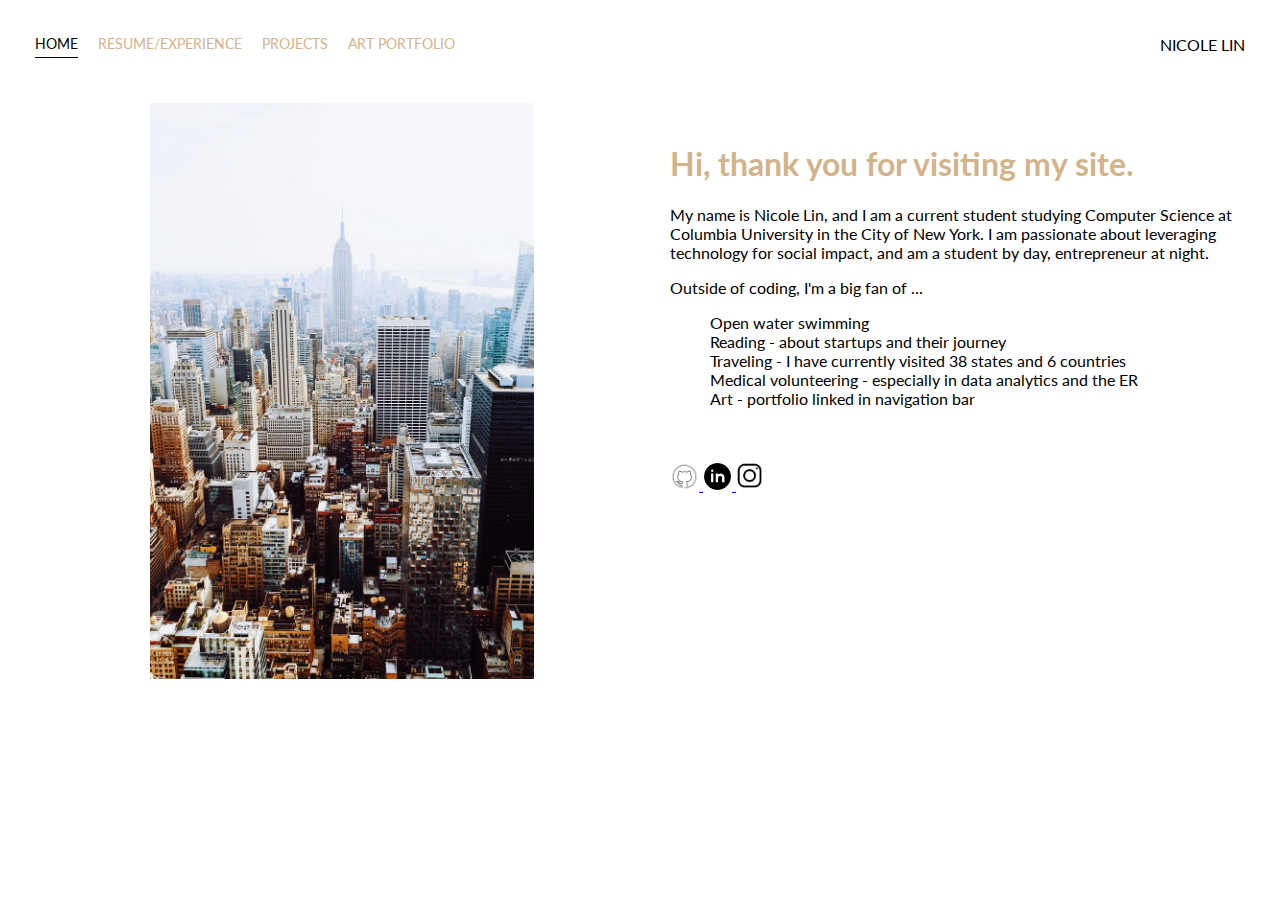
<file: index.html>
<!DOCTYPE html>
<html lang='en'>

<head>
  <meta charset='UTF-8'>
  <title>Portfolio Homepage</title>
  <link href="https://fonts.googleapis.com/css?family=Lato" rel="stylesheet">
  <link rel="stylesheet" href="styles.css">
</head>

<body>
  <div class="container">
    <div class="nav-wrapper">
      <div class="left-side">
        <div class="nav-link-wrapper active-nav-link">
          <a href="index.html">Home</a>
        </div>

        <div class="nav-link-wrapper">
          <a href="experience.html">resume/experience</a>
        </div>

        <div class="nav-link-wrapper">
          <a href="projects.html">Projects</a>
        </div>

        <div class="nav-link-wrapper">
          <a href="art.html">Art portfolio</a>
        </div>

      </div>

      <div class="right-side">
        <div class="brand">
          NICOLE LIN
        </div>
      </div>
    </div>

    <div class="content-wrapper">
      <div class="two-column-wrapper">
        <div class="profile-image-wrapper">
          <img src="images/nyc.jpeg" alt=""/>
        </div>

        <div class="profile-content-wrapper">
          <h1 style="color:tan">Hi, thank you for visiting my site.</h1>
          <p>My name is Nicole Lin, and I am a current student studying Computer Science at Columbia University in the City of
            New York. I am passionate about leveraging technology for social impact, and am a student by day, entrepreneur at night.
          </p>

          <p>Outside of coding, I'm a big fan of ...</p>
          <ul style="list-style-type:none;">
            <li>Open water swimming</li>
            <li>Reading - about startups and their journey</li>
            <li>Traveling - I have currently visited 38 states and 6 countries</li>
            <li>Medical volunteering - especially in data analytics and the ER</li>
            <li>Art - portfolio linked in navigation bar</li>
          </ul>
          <br>
          <br>
          <div>
            <a href="https://github.com/nlin0907" target="_blank">
              <img class="social-icons" src="images/github.png">
            </a>
            <a href="https://www.linkedin.com/in/nicolelin2/" target="_blank">
              <img class="social-icons" src="images/linkedin.png">
            </a>
            <a href="https://www.instagram.com/nicole.s.lin/" target="_blank">
              <img class="social-icons" src="images/ig2.png">
            </a>
          </div>

        </div>
      </div>
    </div>
  </div>


</body>
<script>
  const portfolioItems = document.querySelectorAll('.portfolio-item-wrapper');

portfolioItems.forEach(portfolioItem => {
  portfolioItem.addEventListener('mouseover', () => {
    console.log(portfolioItem.childNodes[1].classList)
    portfolioItem.childNodes[1].classList.add('image-blur');
  });

  portfolioItem.addEventListener('mouseout', () => {
    console.log(portfolioItem.childNodes[1].classList)
    portfolioItem.childNodes[1].classList.remove('image-blur');
  });
});
</script>

</html>
</file>
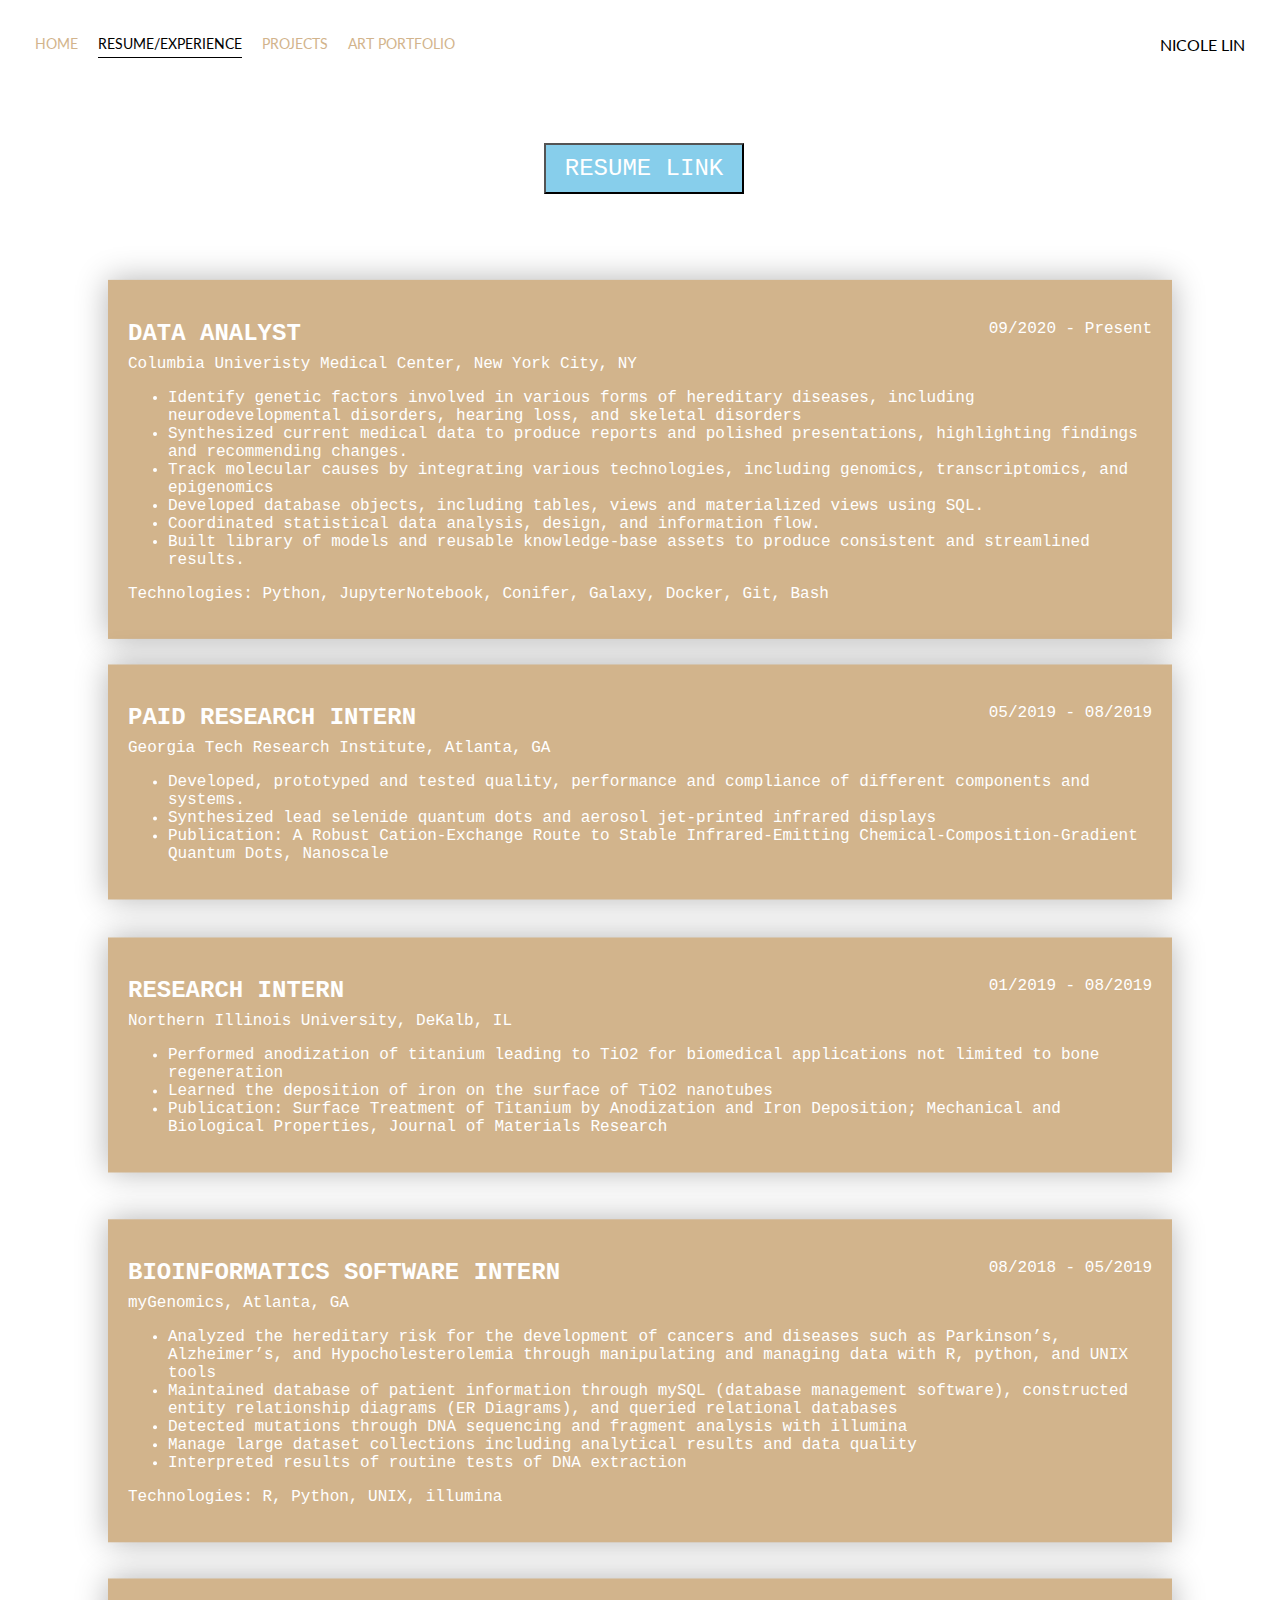
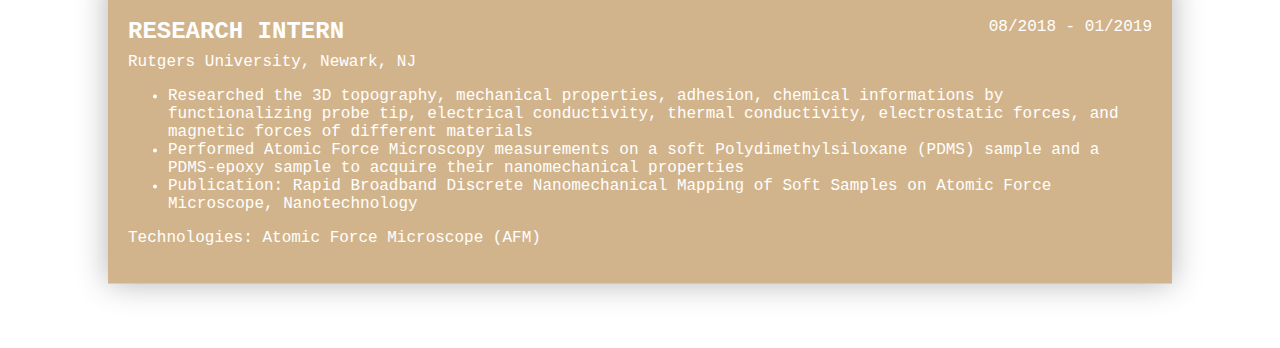
<file: experience.html>
<!DOCTYPE html>
<html lang='en'>

<head>
  <meta charset='UTF-8'>
  <title>Portfolio Homepage</title>
  <link href="https://fonts.googleapis.com/css?family=Lato" rel="stylesheet">
  <link rel="stylesheet" href="styles.css">
  <style>
      button {
        display: inline-block;
        background-color: skyblue;
        color: white;
        text-align: center;
        font-size: 24px;
        font-family: Courier;
        padding: 10px;
        width: 200px;
        transition: all 0.5s;
        cursor: pointer;
      }
      button span {
        cursor: pointer;
        display: inline-block;
        position: relative;
        transition: 0.5s;
      }
      button span:after {
        content: '\00bb';
        position: absolute;
        opacity: 0;
        top: 0;
        right: -20px;
        transition: 0.5s;
      }
      button:hover {
        background-color: black;
      }
      button:hover span {
        padding-right: 25px;
      }
      button:hover span:after {
        opacity: 1;
        right: 0;
      }
    </style>
</head>

<body>
  <div class="container">
    <div class="nav-wrapper">
      <div class="left-side">
        <div class="nav-link-wrapper">
          <a href="index.html">Home</a>
        </div>

        <div class="nav-link-wrapper active-nav-link">
          <a href="experience.html">resume/experience</a>
        </div>

        <div class="nav-link-wrapper">
          <a href="projects.html">Projects</a>
        </div>

        <div class="nav-link-wrapper">
          <a href="art.html">Art portfolio</a>
        </div>

      </div>

      <div class="right-side">
        NICOLE LIN
      </div>
    </div>
    </div>

    <div class="center1">
      <a href="Nicole Lin Resume.pdf" target="_blank"><button type="button">RESUME LINK</button></a>
    </div>

    <div class="box">
      <h2 style="font-family: 'Courier'"><span class="left">DATA ANALYST</span></h2>
      <span class="right" style="font-family: 'Courier'">09/2020 - Present</span>
      <br>
      <p style="font-family: 'Courier'">Columbia Univeristy Medical Center, New York City, NY</p>
      <ul style="font-family: 'Courier'">
        <li>Identify genetic factors involved
          in various forms of hereditary diseases, including neurodevelopmental
          disorders, hearing loss, and skeletal disorders</li>
        <li>Synthesized current medical data to produce reports and polished presentations,
          highlighting findings and recommending changes.</li>
        <li>Track molecular causes by integrating various technologies, including genomics,
          transcriptomics, and epigenomics</li>
        <li>Developed database objects, including tables, views and materialized views using SQL.</li>
        <li>Coordinated statistical data analysis, design, and information flow.</li>
        <li>Built library of models and reusable knowledge-base assets to produce consistent and streamlined results.</li>
      </ul>
      <p style="font-family: 'Courier'">Technologies: Python, JupyterNotebook, Conifer, Galaxy, Docker, Git, Bash</p>
    </div>
    <br><br>

    <div class="box">
      <h2 style="font-family: 'Courier'"><span class="left">PAID RESEARCH INTERN</span></h2>
      <span class="right" style="font-family: 'Courier'">05/2019 - 08/2019</span>
      <br>
      <p style="font-family: 'Courier'">Georgia Tech Research Institute, Atlanta, GA</p>
      <ul style="font-family: 'Courier'">
        <li>Developed, prototyped and tested quality, performance and compliance of different components and systems.</li>
        <li>Synthesized lead selenide quantum dots and aerosol jet-printed infrared displays</li>
        <li>Publication: A Robust Cation-Exchange Route to Stable Infrared-Emitting Chemical-Composition-Gradient Quantum Dots, Nanoscale</li>
      </ul>
    </div>
    <br><br>

    <div class="box">
      <h2 style="font-family: 'Courier'"><span class="left">RESEARCH INTERN</span></h2>
      <span class="right" style="font-family: 'Courier'">01/2019 - 08/2019</span>
      <br>
      <p style="font-family: 'Courier'">Northern Illinois University, DeKalb, IL</p>
      <ul style="font-family: 'Courier'">
        <li>Performed anodization of titanium leading to TiO2 for biomedical applications not limited to bone regeneration</li>
        <li>Learned the deposition of iron on the surface of TiO2 nanotubes</li>
        <li>Publication: Surface Treatment of Titanium by Anodization and Iron Deposition;
          Mechanical and Biological Properties, Journal of Materials Research</li>
      </ul>
    </div>
    <br><br>

    <div class="box">
      <h2 style="font-family: 'Courier'"><span class="left">BIOINFORMATICS SOFTWARE INTERN</span></h2>
      <span class="right" style="font-family: 'Courier'">08/2018 - 05/2019</span>
      <br>
      <p style="font-family: 'Courier'">myGenomics, Atlanta, GA</p>
      <ul style="font-family: 'Courier'">
        <li>Analyzed the hereditary risk for the development of cancers and diseases such as Parkinson’s, Alzheimer’s,
          and Hypocholesterolemia through manipulating and managing data with R, python, and UNIX tools</li>
        <li>Maintained database of patient information through mySQL (database management software), constructed entity
          relationship diagrams (ER Diagrams), and queried relational databases</li>
        <li>Detected mutations through DNA sequencing and fragment analysis with illumina</li>
        <li>Manage large dataset collections including analytical results and data quality</li>
        <li>Interpreted results of routine tests of DNA extraction</li>
      </ul>
      <p style="font-family: 'Courier'">Technologies: R, Python, UNIX, illumina</p>
    </div>
    <br><br>

    <div class="box">
      <h2 style="font-family: 'Courier'"><span class="left">RESEARCH INTERN</span></h2>
      <span class="right" style="font-family: 'Courier'">08/2018 - 01/2019</span>
      <br>
      <p style="font-family: 'Courier'">Rutgers University, Newark, NJ</p>
      <ul style="font-family: 'Courier'">
        <li>Researched the 3D topography, mechanical properties, adhesion, chemical informations by functionalizing probe tip,
          electrical conductivity, thermal conductivity, electrostatic forces, and magnetic forces of different materials</li>
        <li>Performed Atomic Force Microscopy measurements on a soft Polydimethylsiloxane (PDMS) sample and a PDMS-epoxy sample
          to acquire their nanomechanical properties</li>
        <li>Publication: Rapid Broadband Discrete Nanomechanical Mapping of Soft Samples on Atomic Force Microscope, Nanotechnology</li>
      </ul>
      <p style="font-family: 'Courier'">Technologies: Atomic Force Microscope (AFM)</p>
    </div>
    <br><br><br><br><br>


</body>
<script>
  const portfolioItems = document.querySelectorAll('.portfolio-item-wrapper');

portfolioItems.forEach(portfolioItem => {
  portfolioItem.addEventListener('mouseover', () => {
    console.log(portfolioItem.childNodes[1].classList)
    portfolioItem.childNodes[1].classList.add('image-blur');
  });

  portfolioItem.addEventListener('mouseout', () => {
    console.log(portfolioItem.childNodes[1].classList)
    portfolioItem.childNodes[1].classList.remove('image-blur');
  });
});

</script>

</html>
</file>
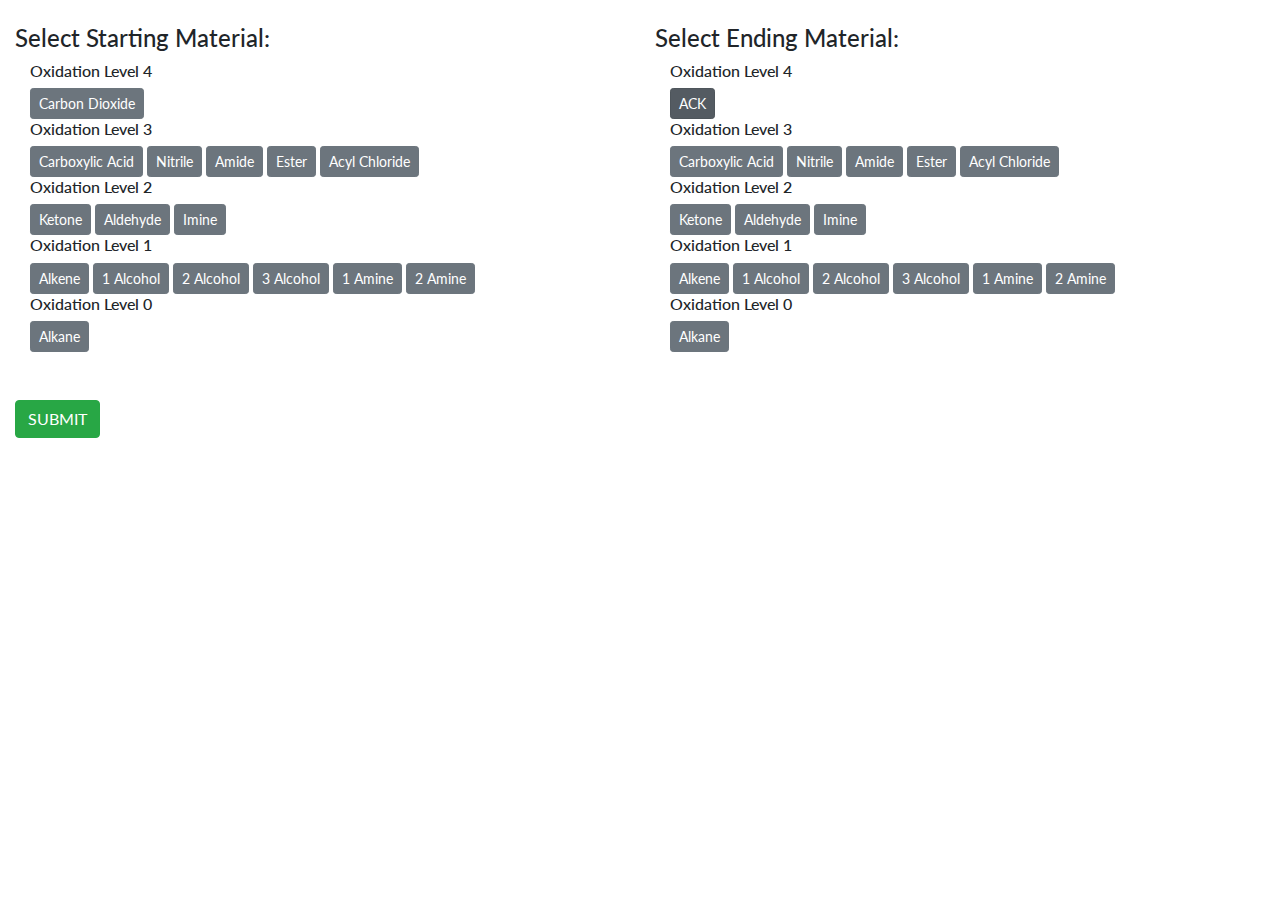
<file: orgo.html>
<!DOCTYPE html>
<html lang='en'>
    <head>
        <!-- Required meta tags -->
        <meta charset="utf-8">
        <meta name="viewport" content="width=device-width, initial-scale=1, shrink-to-fit=no">
    
        <!-- Bootstrap CSS -->
        <link rel="stylesheet" href="https://stackpath.bootstrapcdn.com/bootstrap/4.3.1/css/bootstrap.min.css" integrity="sha384-ggOyR0iXCbMQv3Xipma34MD+dH/1fQ784/j6cY/iJTQUOhcWr7x9JvoRxT2MZw1T" crossorigin="anonymous">

        <link href="https://fonts.googleapis.com/css?family=Lato" rel="stylesheet">
        <link rel="stylesheet" href="styles.css">

        <title>Organic Chemistry Reactions</title>
      </head>

    <body>
        <br>
        <div class="container-fluid">
            <div class="row">
                <div class="col">
                    <h4>Select Starting Material:</h4>
                    <div class="col">
                        <h6>Oxidation Level 4</h6>
                            <button class="btn btn-secondary btn-sm">Carbon Dioxide</button>

                        <h6>Oxidation Level 3</h6>
                            <button class="btn btn-secondary btn-sm">Carboxylic Acid</button>
                            <button class="btn btn-secondary btn-sm">Nitrile</button>
                            <button class="btn btn-secondary btn-sm">Amide</button>
                            <button class="btn btn-secondary btn-sm">Ester</button>
                            <button class="btn btn-secondary btn-sm">Acyl Chloride</button>

                        <h6>Oxidation Level 2</h6>
                            <button class="btn btn-secondary btn-sm">Ketone</button>
                            <button class="btn btn-secondary btn-sm">Aldehyde</button>
                            <button class="btn btn-secondary btn-sm">Imine</button>

                        <h6>Oxidation Level 1</h6>
                            <button class="btn btn-secondary btn-sm">Alkene</button>
                            <button class="btn btn-secondary btn-sm">1 Alcohol</button>
                            <button class="btn btn-secondary btn-sm">2 Alcohol</button>
                            <button class="btn btn-secondary btn-sm">3 Alcohol</button>
                            <button class="btn btn-secondary btn-sm">1 Amine</button>
                            <button class="btn btn-secondary btn-sm">2 Amine</button>
                            
                        <h6>Oxidation Level 0</h6>
                            <button class="btn btn-secondary btn-sm">Alkane</button>

                    </div>
                </div>
                <div class="col">
                    <h4>Select Ending Material:</h4>
                    <div class="col">
                        <h6>Oxidation Level 4</h6>
                            <!-- <button class="btn btn-secondary btn-sm">Carbon Dioxide</button> -->
                            <div class="btn-group-toggle" data-toggle="buttons">
                                <label class="btn btn-secondary active btn-sm">
                                  <input type="checkbox" checked autocomplete="off"> ACK
                                </label>
                              </div>

                        <h6>Oxidation Level 3</h6>
                            <button class="btn btn-secondary btn-sm">Carboxylic Acid</button>
                            <button class="btn btn-secondary btn-sm">Nitrile</button>
                            <button class="btn btn-secondary btn-sm">Amide</button>
                            <button class="btn btn-secondary btn-sm">Ester</button>
                            <button class="btn btn-secondary btn-sm">Acyl Chloride</button>

                        <h6>Oxidation Level 2</h6>
                            <button class="btn btn-secondary btn-sm">Ketone</button>
                            <button class="btn btn-secondary btn-sm">Aldehyde</button>
                            <button class="btn btn-secondary btn-sm">Imine</button>

                        <h6>Oxidation Level 1</h6>
                            <button class="btn btn-secondary btn-sm">Alkene</button>
                            <button class="btn btn-secondary btn-sm">1 Alcohol</button>
                            <button class="btn btn-secondary btn-sm">2 Alcohol</button>
                            <button class="btn btn-secondary btn-sm">3 Alcohol</button>
                            <button class="btn btn-secondary btn-sm">1 Amine</button>
                            <button class="btn btn-secondary btn-sm">2 Amine</button>
                            
                        <h6>Oxidation Level 0</h6>
                            <button class="btn btn-secondary btn-sm">Alkane</button>

                    </div>
                </div>
            </div>
            <div>
                <br>
                <br>
                <button class="btn btn-success">SUBMIT</button>
            </div>
            <div>

            </div>
        </div>
    </body>

    <script>
        $().button('toggle')
    </script>

</html>
</file>
<file: styles.css>
body {
  font-family: "Lato", sans-serif;
  margin: 0px;
}

.container {
  display: grid;
  grid-template-columns: 1fr;
}

.nav-wrapper {
  display: flex;
  justify-content: space-between;
  padding: 35px;
}

.left-side {
  display: flex;
}

.right-side{
  text-align: right;
}

.nav-wrapper > .left-side > div {
  margin-right: 20px;
  text-transform: uppercase;
  font-size: 0.9rem;
}

.nav-link-wrapper {
  height: 22px;
  border-bottom: 1px solid transparent;
  transition: border-bottom 0.5s;
}

.active-nav-link {
  border-bottom: 1px solid black;
}

.active-nav-link a {
  color: black !important;
}

.nav-link-wrapper a {
  color: tan;
  text-decoration: none;
  transition: color 0.5s;
}

.nav-link-wrapper:hover {
  border-bottom: 1px solid black;
}

.nav-link-wrapper a:hover {
  color: black;
}

.portfolio-items-wrapper {
  display: grid;
  grid-template-columns: 1fr 1fr 1fr;
}

.portfolio-item-wrapper {
  position: relative;
}

.portfolio-img-background {
  background-size: cover;
  background-position: center;
  background-repeat: no-repeat;
  height: 350px;
  width: 100%;
}

.img-text-wrapper {
  position: absolute;
  top: 0;
  display: flex;
  flex-direction: column;
  justify-content: center;
  align-items: center;
  height: 100%;
  text-align: center;
  padding-left: 100px;
  padding-right: 100px;
}

.img-text-wrapper .subtitle-title {
  transition: 1s;
  font-weight: 600;
  color: transparent;
}

.image-blur {
  transition: 1s;
  filter: brightness(10%);
}

.img-text-wrapper:hover .subtitle-title {
  color: wheat;
  font-weight: 600;
}

.img-text-wrapper .subtitle {
  transition: 1s;
  font-weight: 300;
  color: transparent;
}

.img-text-wrapper:hover .subtitle{
  color: brown
  font-weight: 300
}

.two-column-wrapper {
  display: grid;
  grid-template-columns: 1fr 1fr;
}

.profile-image-wrapper img {
  width: 60%;
  margin: 10px 50px 10px 150px;
}

.profile-content-wrapper {
  padding: 30px;
}

.profile-content-wrapper h1 {
  color: lightseagreen;
}

.img-darken{
  transition 1s;
  filter: brightness(10%);
}

.social-icons{
  height: 5%;
  width: 5%
}

.centered-text{
  text-align: center;
}

.footer{
  background color: #f2f2f2
  margin-top: 1%;
  bottom: 0;
  position: relative;
  width: 100%;
  clear: both;
}

.center {
  display: block;
  margin-left: auto;
  margin-right: auto;
  width: 50%;
}

.box {
  position: relative;
  left: 50%;
  top: 50%;
  transform: translate(-50%, 10%);
  width: 80%;
  height: 70%;
  padding: 20px;
  background: tan;
  color: white;
  text-align: left;
  box-shadow: 0 0 30px rgba(0, 0, 0, 0.3);
}

.right{
    float:right;
}

.left{
    float:left;
}

.center1 {
  margin: auto;
  width: 15%;
  padding: 50px;
}

a.y {
 width: 280px;
 height: 42px;
 color: white;
 padding: 10px;
 text-decoration:none;
 display: block;
 font-weight: bold;
 background-image : url(images/b1.png);
 background-repeat: no-repeat;
 }

 a.y:hover {
 width: 280px;
 height: 42px;
 color: skyblue;
 padding: 10px;
 font-weight: bold;
 text-decoration:none;
 display: block;
 background-image : url(images/b2.png);
 background-repeat: no-repeat;
 }
</file>
